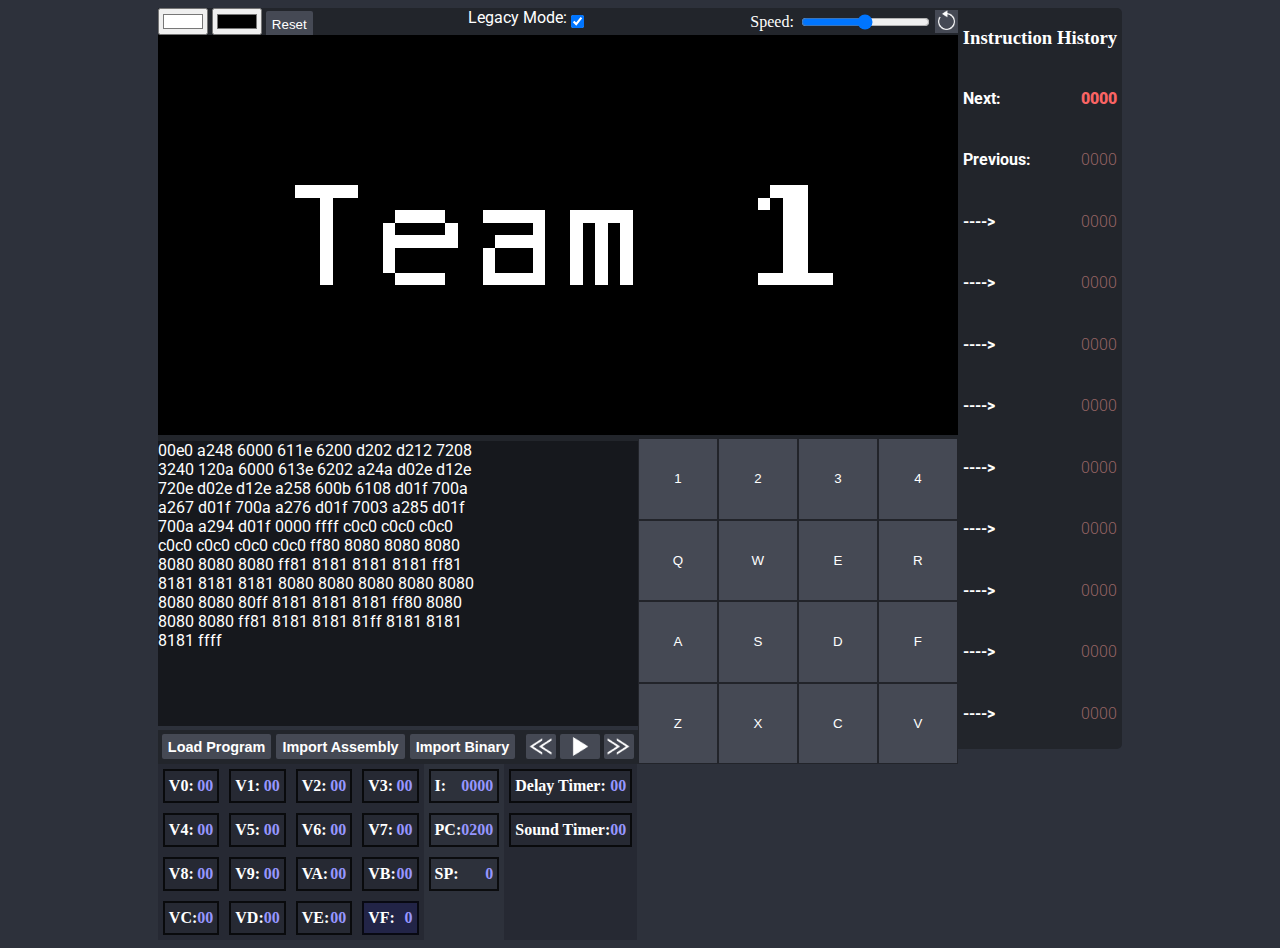
<file: index.html>
<!doctype html>
<html lang="en">
<head>
  <meta charset="utf-8">
  <title>CHIP-8 Emulator</title>
  <link href="https://fonts.googleapis.com/css?family=Roboto" rel="stylesheet">
  <script src="Compiler/chip8Compiler.js"></script>
  <script src="js/parser.js"></script>
  <script src="js/Images.js"></script>
  <script src="js/visualizer.js"></script>
  <script src="js/emulator.js"></script>
  <script src="js/tests.js"></script>
  <script src="js/main.js"></script>

  <link rel="stylesheet" href="style.css">
</head>
<body>
  <div id="wrapper">
  <div id="wrapperLeft">
    <!-- <h1>CHIP-8 EMULATOR</h1> -->
    <div id="topMenu">
      <div id="colourMenu">
        <input type="color" value="#ffffff" id="primaryColour">
        <input type="color" value="#000000" id="secondaryColour">
        <button id="resetColours">Reset</button>
      </div>

      <div id="legacyModeWrapper">
        <p>Legacy Mode:</p>
         <input type="checkbox" id="legacyCheck" checked>
      </div>

      <div id="speedMenu">
        <p>Speed:</p>
        <input id="speedSlider" type="range" min="0.1" max="1.9" value="1" step="0.01">
        <button title="Reset Speed" id="resetSpeed"></button>
      </div>
    </div>
    <div id="screen">
      <div id="pixels">

      </div>
    </div>
    <div id="inputBox">
      <div id="controlsBox">
        <div id="codeBox">
          <textarea rows="15" cols="50" placeholder="CHIP-8 Code Box" id="code" spellcheck="false">
00e0 a248 6000 611e 6200 d202 d212 7208
3240 120a 6000 613e 6202 a24a d02e d12e
720e d02e d12e a258 600b 6108 d01f 700a
a267 d01f 700a a276 d01f 7003 a285 d01f
700a a294 d01f 0000 ffff c0c0 c0c0 c0c0
c0c0 c0c0 c0c0 c0c0 ff80 8080 8080 8080
8080 8080 8080 ff81 8181 8181 8181 ff81
8181 8181 8181 8080 8080 8080 8080 8080
8080 8080 80ff 8181 8181 8181 ff80 8080
8080 8080 ff81 8181 8181 81ff 8181 8181
8181 ffff
          </textarea>
          <div id="bottomMenu">
            <div id="bottomMenuLeft">
              <button id="loadBtn">Load Program</button>
              <select id="programSelect" title="Select Program">
                <option>Game 1</option>
                <option>Game 2</option>
              </select>
              <div>
                <input type="file" id="assemblyFileInput" hidden="hidden"/>
                <button id="loadAssemblyFileBtn">Import Assembly</button>
              </div>
              <div>
                <input type="file" id="fileInput" hidden="hidden"/>
                <button id="loadFileBtn">Import Binary</button>
              </div>
            </div>
            <div id="lineSteps">
              <button title="Step Back" id="stepBackBtn"></button>
              <button title="Play" id="playPauseBtn"></button>
              <button title="Step Forward" id="stepForwardBtn"></button>
            </div>
          </div>
        </div>
        <div id="keyboardInputs">
          <div class="kbInputRow">
            <button class="kbInput">1</button>
            <button class="kbInput">2</button>
            <button class="kbInput">3</button>
            <button class="kbInput">4</button>
          </div>
          <div class="kbInputRow">
            <button class="kbInput">Q</button>
            <button class="kbInput">W</button>
            <button class="kbInput">E</button>
            <button class="kbInput">R</button>
          </div>
          <div class="kbInputRow">
            <button class="kbInput">A</button>
            <button class="kbInput">S</button>
            <button class="kbInput">D</button>
            <button class="kbInput">F</button>
          </div>
          <div class="kbInputRow">
            <button class="kbInput">Z</button>
            <button class="kbInput">X</button>
            <button class="kbInput">C</button>
            <button class="kbInput">V</button>
          </div>
        </div>
      </div>
      <div id="registers">
        <div id="registersV">
          <div class="registerValContainer">
            <p>V0:</p>
            <p class="regVal">00</p>
          </div>

          <div class="registerValContainer">
            <p>V1:</p>
            <p class="regVal">00</p>
          </div>

          <div class="registerValContainer">
            <p>V2:</p>
            <p class="regVal">00</p>
          </div>

          <div class="registerValContainer">
            <p>V3:</p>
            <p class="regVal">00</p>
          </div>

          <div class="registerValContainer">
            <p>V4:</p>
            <p class="regVal">00</p>
          </div>

          <div class="registerValContainer">
            <p>V5:</p>
            <p class="regVal">00</p>
          </div>

          <div class="registerValContainer">
            <p>V6:</p>
            <p class="regVal">00</p>
          </div>

          <div class="registerValContainer">
            <p>V7:</p>
            <p class="regVal">00</p>
          </div>

          <div class="registerValContainer">
            <p>V8:</p>
            <p class="regVal">00</p>
          </div>

          <div class="registerValContainer">
            <p>V9:</p>
            <p class="regVal">00</p>
          </div>

          <div class="registerValContainer">
            <p>VA:</p>
            <p class="regVal">00</p>
          </div>

          <div class="registerValContainer">
            <p>VB:</p>
            <p class="regVal">00</p>
          </div>

          <div class="registerValContainer">
            <p>VC:</p>
            <p class="regVal">00</p>
          </div>

          <div class="registerValContainer">
            <p>VD:</p>
            <p class="regVal">00</p>
          </div>

          <div class="registerValContainer">
            <p>VE:</p>
            <p class="regVal">00</p>
          </div>

          <div class="registerValContainer" style="background-color: rgba(0,0,255,0.1);">
            <p>VF:</p>
            <p class="regVal">00</p>
          </div>

        </div>

        <div id="regCol2">
          <div id="registerI">
            <div class="registerValContainer">
              <p>I:</p>
              <p class="regVal">0000</p>
            </div>
          </div>

          <div id="programCounter">
            <div class="registerValContainer">
              <p>PC:</p>
              <p class="regVal">0200</p>
            </div>
          </div>

          <div id="stackPointer">
            <div class="registerValContainer">
              <p>SP:</p>
              <p class="regVal">00</p>
            </div>
          </div>

          <div id="VF">
            <div class="registerValContainer" style="opacity: 0;">
              <p>VF:</p>
              <p class="regVal">0</p>
            </div>
          </div>

        </div>
        <div id="delayCol">
          <div id="registerDelay">
            <div class="registerValContainer">
              <p>Delay Timer:</p>
              <p class="regVal">00</p>
            </div>
          </div>
          <div id="registerSoundTimer">
            <div class="registerValContainer">
              <p>Sound Timer:</p>
              <p class="regVal">00</p>
            </div>
          </div>
        </div>



      </div>
    </div>
  </div>

  <div id="historyCol">
    <div id="history">
      <h3>Instruction History</h3>

      <div class="historyInsWrapper" id="nextInsWrapper">
        <h4 class="historyInsLabel">Next:</h4>
        <h4 id="nextIntruction">0000</h4>
      </div>

      <div class="historyInsWrapper">
        <h4 class="historyInsLabel">Previous:</h4>
        <h4 class="historyIns">0000</h4>
      </div>

      <div class="historyInsWrapper">
        <h4 class="historyInsLabel">----></h4>
        <h4 class="historyIns">0000</h4>
      </div>

      <div class="historyInsWrapper">
        <h4 class="historyInsLabel">----></h4>
        <h4 class="historyIns">0000</h4>
      </div>

      <div class="historyInsWrapper">
        <h4 class="historyInsLabel">----></h4>
        <h4 class="historyIns">0000</h4>
      </div>

      <div class="historyInsWrapper">
        <h4 class="historyInsLabel">----></h4>
        <h4 class="historyIns">0000</h4>
      </div>

      <div class="historyInsWrapper">
        <h4 class="historyInsLabel">----></h4>
        <h4 class="historyIns">0000</h4>
      </div>

      <div class="historyInsWrapper">
        <h4 class="historyInsLabel">----></h4>
        <h4 class="historyIns">0000</h4>
      </div>

      <div class="historyInsWrapper">
        <h4 class="historyInsLabel">----></h4>
        <h4 class="historyIns">0000</h4>
      </div>

      <div class="historyInsWrapper">
        <h4 class="historyInsLabel">----></h4>
        <h4 class="historyIns">0000</h4>
      </div>

      <div class="historyInsWrapper">
        <h4 class="historyInsLabel">----></h4>
        <h4 class="historyIns">0000</h4>
      </div>


    </div>
  </div>

  </div>
</body>
</html>
</file>
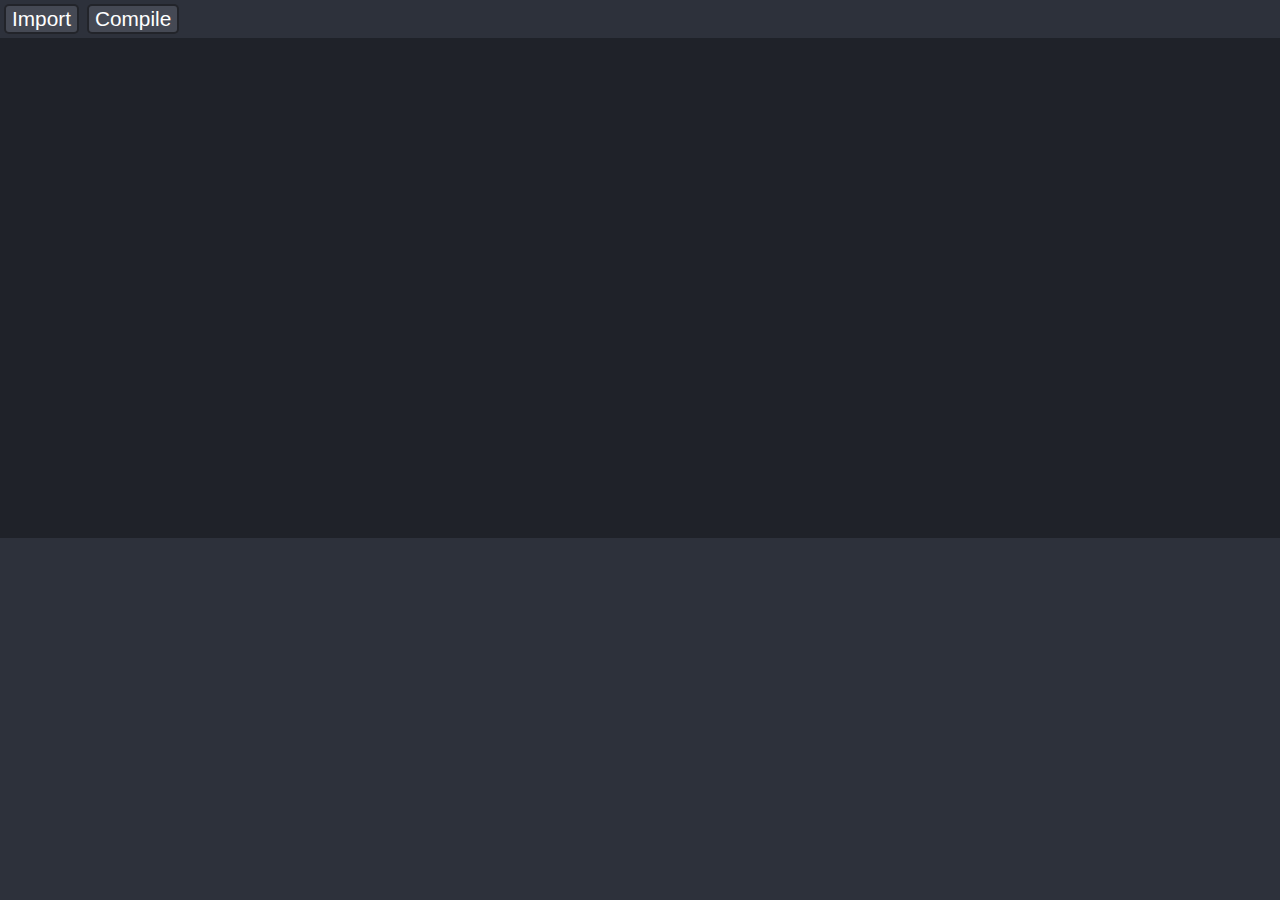
<file: Compiler/index.html>
<!doctype html>
<html lang="en">
<head>
  <meta charset="utf-8">
  <title>ChipScript Compiler</title>
  <link href="https://fonts.googleapis.com/css?family=Roboto" rel="stylesheet">
  <script src="chip8Compiler.js"></script>
  <script src="main.js"></script>
  <link rel="stylesheet" href="style.css">
</head>
<body>
  <div id="wrapper">
    <div id="menuBar">
      <button id="importBtn">Import</button>
      <input type="file" id="fileInput" hidden="hidden">
      <button id="compileBtn">Compile</button>
    </div>
    <div id="textBoxContainer">
      <textarea id="outputBox"></textarea>
    </div>
  </div>
</body>
</html>
</file>
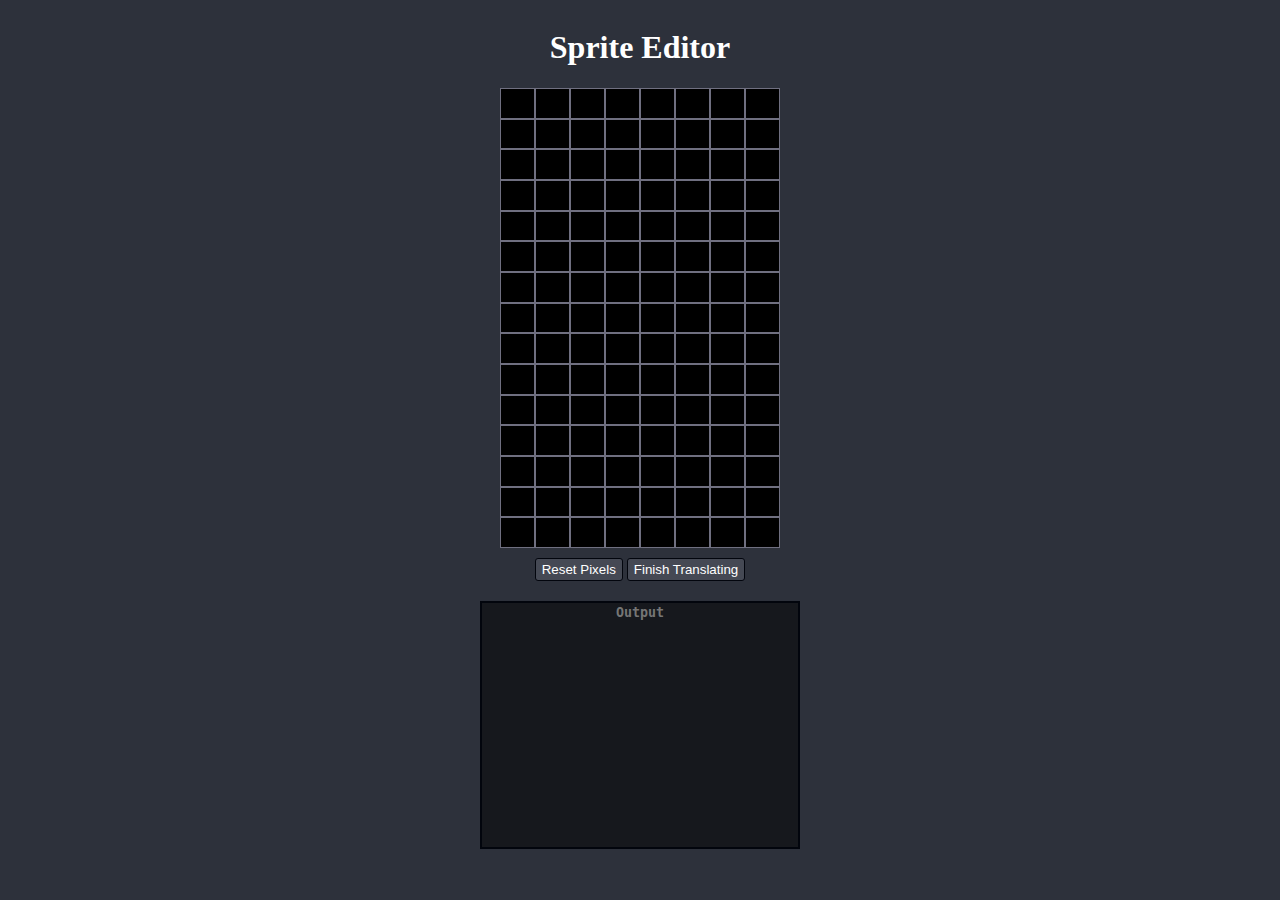
<file: Tool/tool.html>
<!doctype html>
<html lang="en">
<head>
  <meta charset="utf-8">
  <title>TOOL FOR CHIP-8 EMULATOR</title>
  <script src="tool.js"></script>

  <link rel="stylesheet" href="toolStyles.css">
</head>
<body>

    <h1>Sprite Editor</h1>


      <div id="pixels">
        <div class= "pixelRow">
          <div class= "pixel" style= "background-color: black" onclick="invertColor(this)"></div>
          <div class= "pixel" style= "background-color: black" onclick="invertColor(this)"></div>
          <div class= "pixel" style= "background-color: black" onclick="invertColor(this)"></div>
          <div class= "pixel" style= "background-color: black" onclick="invertColor(this)"></div>
          <div class= "pixel" style= "background-color: black" onclick="invertColor(this)"></div>
          <div class= "pixel" style= "background-color: black" onclick="invertColor(this)"></div>
          <div class= "pixel" style= "background-color: black" onclick="invertColor(this)"></div>
          <div class= "pixel" style= "background-color: black" onclick="invertColor(this)"></div>
        </div>
        <div class= "pixelRow">
          <div class= "pixel" style= "background-color: black" onclick="invertColor(this)"></div>
          <div class= "pixel" style= "background-color: black" onclick="invertColor(this)"></div>
          <div class= "pixel" style= "background-color: black" onclick="invertColor(this)"></div>
          <div class= "pixel" style= "background-color: black" onclick="invertColor(this)"></div>
          <div class= "pixel" style= "background-color: black" onclick="invertColor(this)"></div>
          <div class= "pixel" style= "background-color: black" onclick="invertColor(this)"></div>
          <div class= "pixel" style= "background-color: black" onclick="invertColor(this)"></div>
          <div class= "pixel" style= "background-color: black" onclick="invertColor(this)"></div>

        </div>
        <div class= "pixelRow">
          <div class= "pixel" style= "background-color: black" onclick="invertColor(this)"></div>
          <div class= "pixel" style= "background-color: black" onclick="invertColor(this)"></div>
          <div class= "pixel" style= "background-color: black" onclick="invertColor(this)"></div>
          <div class= "pixel" style= "background-color: black" onclick="invertColor(this)"></div>
          <div class= "pixel" style= "background-color: black" onclick="invertColor(this)"></div>
          <div class= "pixel" style= "background-color: black" onclick="invertColor(this)"></div>
          <div class= "pixel" style= "background-color: black" onclick="invertColor(this)"></div>
          <div class= "pixel" style= "background-color: black" onclick="invertColor(this)"></div>

        </div>
        <div class= "pixelRow">
          <div class= "pixel" style= "background-color: black" onclick="invertColor(this)"></div>
          <div class= "pixel" style= "background-color: black" onclick="invertColor(this)"></div>
          <div class= "pixel" style= "background-color: black" onclick="invertColor(this)"></div>
          <div class= "pixel" style= "background-color: black" onclick="invertColor(this)"></div>
          <div class= "pixel" style= "background-color: black" onclick="invertColor(this)"></div>
          <div class= "pixel" style= "background-color: black" onclick="invertColor(this)"></div>
          <div class= "pixel" style= "background-color: black" onclick="invertColor(this)"></div>
          <div class= "pixel" style= "background-color: black" onclick="invertColor(this)"></div>

        </div>
        <div class= "pixelRow">
          <div class= "pixel" style= "background-color: black" onclick="invertColor(this)"></div>
          <div class= "pixel" style= "background-color: black" onclick="invertColor(this)"></div>
          <div class= "pixel" style= "background-color: black" onclick="invertColor(this)"></div>
          <div class= "pixel" style= "background-color: black" onclick="invertColor(this)"></div>
          <div class= "pixel" style= "background-color: black" onclick="invertColor(this)"></div>
          <div class= "pixel" style= "background-color: black" onclick="invertColor(this)"></div>
          <div class= "pixel" style= "background-color: black" onclick="invertColor(this)"></div>
          <div class= "pixel" style= "background-color: black" onclick="invertColor(this)"></div>

        </div>
        <div class= "pixelRow">
          <div class= "pixel" style= "background-color: black" onclick="invertColor(this)"></div>
          <div class= "pixel" style= "background-color: black" onclick="invertColor(this)"></div>
          <div class= "pixel" style= "background-color: black" onclick="invertColor(this)"></div>
          <div class= "pixel" style= "background-color: black" onclick="invertColor(this)"></div>
          <div class= "pixel" style= "background-color: black" onclick="invertColor(this)"></div>
          <div class= "pixel" style= "background-color: black" onclick="invertColor(this)"></div>
          <div class= "pixel" style= "background-color: black" onclick="invertColor(this)"></div>
          <div class= "pixel" style= "background-color: black" onclick="invertColor(this)"></div>

        </div>
        <div class= "pixelRow">
          <div class= "pixel" style= "background-color: black" onclick="invertColor(this)"></div>
          <div class= "pixel" style= "background-color: black" onclick="invertColor(this)"></div>
          <div class= "pixel" style= "background-color: black" onclick="invertColor(this)"></div>
          <div class= "pixel" style= "background-color: black" onclick="invertColor(this)"></div>
          <div class= "pixel" style= "background-color: black" onclick="invertColor(this)"></div>
          <div class= "pixel" style= "background-color: black" onclick="invertColor(this)"></div>
          <div class= "pixel" style= "background-color: black" onclick="invertColor(this)"></div>
          <div class= "pixel" style= "background-color: black" onclick="invertColor(this)"></div>

        </div>
        <div class= "pixelRow">
          <div class= "pixel" style= "background-color: black" onclick="invertColor(this)"></div>
          <div class= "pixel" style= "background-color: black" onclick="invertColor(this)"></div>
          <div class= "pixel" style= "background-color: black" onclick="invertColor(this)"></div>
          <div class= "pixel" style= "background-color: black" onclick="invertColor(this)"></div>
          <div class= "pixel" style= "background-color: black" onclick="invertColor(this)"></div>
          <div class= "pixel" style= "background-color: black" onclick="invertColor(this)"></div>
          <div class= "pixel" style= "background-color: black" onclick="invertColor(this)"></div>
          <div class= "pixel" style= "background-color: black" onclick="invertColor(this)"></div>

        </div>
        <div class= "pixelRow">
          <div class= "pixel" style= "background-color: black" onclick="invertColor(this)"></div>
          <div class= "pixel" style= "background-color: black" onclick="invertColor(this)"></div>
          <div class= "pixel" style= "background-color: black" onclick="invertColor(this)"></div>
          <div class= "pixel" style= "background-color: black" onclick="invertColor(this)"></div>
          <div class= "pixel" style= "background-color: black" onclick="invertColor(this)"></div>
          <div class= "pixel" style= "background-color: black" onclick="invertColor(this)"></div>
          <div class= "pixel" style= "background-color: black" onclick="invertColor(this)"></div>
          <div class= "pixel" style= "background-color: black" onclick="invertColor(this)"></div>

        </div>
        <div class= "pixelRow">
          <div class= "pixel" style= "background-color: black" onclick="invertColor(this)"></div>
          <div class= "pixel" style= "background-color: black" onclick="invertColor(this)"></div>
          <div class= "pixel" style= "background-color: black" onclick="invertColor(this)"></div>
          <div class= "pixel" style= "background-color: black" onclick="invertColor(this)"></div>
          <div class= "pixel" style= "background-color: black" onclick="invertColor(this)"></div>
          <div class= "pixel" style= "background-color: black" onclick="invertColor(this)"></div>
          <div class= "pixel" style= "background-color: black" onclick="invertColor(this)"></div>
          <div class= "pixel" style= "background-color: black" onclick="invertColor(this)"></div>

        </div>
        <div class= "pixelRow">
          <div class= "pixel" style= "background-color: black" onclick="invertColor(this)"></div>
          <div class= "pixel" style= "background-color: black" onclick="invertColor(this)"></div>
          <div class= "pixel" style= "background-color: black" onclick="invertColor(this)"></div>
          <div class= "pixel" style= "background-color: black" onclick="invertColor(this)"></div>
          <div class= "pixel" style= "background-color: black" onclick="invertColor(this)"></div>
          <div class= "pixel" style= "background-color: black" onclick="invertColor(this)"></div>
          <div class= "pixel" style= "background-color: black" onclick="invertColor(this)"></div>
          <div class= "pixel" style= "background-color: black" onclick="invertColor(this)"></div>

        </div>
        <div class= "pixelRow">
          <div class= "pixel" style= "background-color: black" onclick="invertColor(this)"></div>
          <div class= "pixel" style= "background-color: black" onclick="invertColor(this)"></div>
          <div class= "pixel" style= "background-color: black" onclick="invertColor(this)"></div>
          <div class= "pixel" style= "background-color: black" onclick="invertColor(this)"></div>
          <div class= "pixel" style= "background-color: black" onclick="invertColor(this)"></div>
          <div class= "pixel" style= "background-color: black" onclick="invertColor(this)"></div>
          <div class= "pixel" style= "background-color: black" onclick="invertColor(this)"></div>
          <div class= "pixel" style= "background-color: black" onclick="invertColor(this)"></div>

        </div>
        <div class= "pixelRow">
          <div class= "pixel" style= "background-color: black" onclick="invertColor(this)"></div>
          <div class= "pixel" style= "background-color: black" onclick="invertColor(this)"></div>
          <div class= "pixel" style= "background-color: black" onclick="invertColor(this)"></div>
          <div class= "pixel" style= "background-color: black" onclick="invertColor(this)"></div>
          <div class= "pixel" style= "background-color: black" onclick="invertColor(this)"></div>
          <div class= "pixel" style= "background-color: black" onclick="invertColor(this)"></div>
          <div class= "pixel" style= "background-color: black" onclick="invertColor(this)"></div>
          <div class= "pixel" style= "background-color: black" onclick="invertColor(this)"></div>

        </div>
        <div class= "pixelRow">
          <div class= "pixel" style= "background-color: black" onclick="invertColor(this)"></div>
          <div class= "pixel" style= "background-color: black" onclick="invertColor(this)"></div>
          <div class= "pixel" style= "background-color: black" onclick="invertColor(this)"></div>
          <div class= "pixel" style= "background-color: black" onclick="invertColor(this)"></div>
          <div class= "pixel" style= "background-color: black" onclick="invertColor(this)"></div>
          <div class= "pixel" style= "background-color: black" onclick="invertColor(this)"></div>
          <div class= "pixel" style= "background-color: black" onclick="invertColor(this)"></div>
          <div class= "pixel" style= "background-color: black" onclick="invertColor(this)"></div>

        </div>
        <div class= "pixelRow">
          <div class= "pixel" style= "background-color: black" onclick="invertColor(this)"></div>
          <div class= "pixel" style= "background-color: black" onclick="invertColor(this)"></div>
          <div class= "pixel" style= "background-color: black" onclick="invertColor(this)"></div>
          <div class= "pixel" style= "background-color: black" onclick="invertColor(this)"></div>
          <div class= "pixel" style= "background-color: black" onclick="invertColor(this)"></div>
          <div class= "pixel" style= "background-color: black" onclick="invertColor(this)"></div>
          <div class= "pixel" style= "background-color: black" onclick="invertColor(this)"></div>
          <div class= "pixel" style= "background-color: black" onclick="invertColor(this)"></div>

        </div>
      </div>
    <div id="buttons">
      <button type="button" onclick="resetPixels()" >Reset Pixels</button>
      <button type="button" onclick="translateSprite()" >Finish Translating</button>
    </div>
    <div id= "output">

      <textarea id= "outputBox" placeholder="Output" rows="16" ></textarea>
    </div>

    </div>
<script src="toolTest.js"></script>
</body>
</html>
</file>
<file: style.css>
*{
  box-sizing: border-box;
}
#pixels {
  height: 400px;
  width: 800px;
  display: flex;
  flex-direction: column;
}
.pixel {
  background-color: rgb(0,0,0);
  flex-grow: 1;
  margin: 0;
  padding: 0;
}
.pixelRow {
  display: flex;
  flex-direction: row;
  flex-grow: 1;
}
#wrapperLeft{
  display: flex;
  flex-direction: column;
  align-items: center;
}
#wrapper{
  display: flex;
  flex-direction: row;
}

#topMenu {
  display: flex;
  flex-direction: row;
  justify-content: space-between;
  width: 100%;
  background-color: #22252B;
}
#resetColours{
  margin: 0;
  height: 100%;
  border-radius: 2px;
}
#speedMenu{
  display: flex;
  flex-direction: row;
  align-items: center;
}
#speedMenu *{
  color: white;
}
#speedMenu input, #speedMenu p{
  padding: 0;
  margin: 0;
  margin-left: 7px;
}
#resetSpeed{
  background-image: url(Images/resetBtn.png);
  background-size: contain;
  background-repeat: no-repeat;
  background-position: center;
  width: 23px;
  height: 23px;
  margin-left: 5px;
}
body{
  display: flex;
  flex-direction: row;
  justify-content: center;
  align-items: center;
  min-height: calc(100vh - 25px);
  background-color: #2D313B;
}
h1{
    font-family: 'Roboto', sans-serif;
    font-size: 2.5em;
    color: white;
}
button{
  background-color: #454954;
  color: white;
  border: 0;
}
button:hover{
  cursor: pointer;
  background-color: #535c65;
}
#topMenu input:hover{
  cursor: pointer;
}
textarea {
  width: 100%;
  border: 0;
  border-top: 3px solid #22252B;
  padding: 0;
  margin: 0;
  box-sizing: border-box;
  background-color: rgba(0,0,0,0.5);
  font-size: 1em;
  color: white;
  font-family: 'Roboto', sans-serif;
  resize: none;
}
#inputBox{
  width: 100%;
  padding: 0;
  margin: 0;
  border: 0;
}
#bottomMenu {
  display: flex;
  flex-direction: row;
  justify-content: space-between;
  background-color: #22252B;
  padding: 4px;
}
#bottomMenu button, #bottomMenu select{
  border-radius: 2px;
  font-size: 0.9em;
  padding: 3px 6px 3px 6px;
  font-weight: 700;
}
#bottomMenuLeft{
  display: flex;
  flex-direction: row;
}
#bottomMenuLeft > *{
  margin-right: 5px;
}
#programSelect{
  display: none;
  background-color: #454954;
  border: 0;
  color: white;
}
#programSelect:hover {
  cursor: pointer;
  background-color: #535c65;
}

#keyboardInputs {
  display: flex;
  flex-direction: column;
  flex-grow: 1;
}
.kbInputRow{
  flex-grow: 1;
  display: flex;
  flex-direction: row;
}
.kbInput{
  flex-grow: 1;
  border: 1px solid rgba(0,0,0,0.5);
  margin: 0;
  padding: 0;
  width: 25%;
}
#controlsBox{
  display: flex;
  flex-direction: row;
  border-top: 3px solid #22252B;
}
#codeBox{
  width: 60%;
}
#playPauseBtn{
  background-image: url("Images/playBtn.png");
  background-size: contain;
  background-repeat: no-repeat;
  background-position: center;
  width: 40px;
}
#stepForwardBtn{
  background-image: url("Images/forwardBtn.png");
  background-size: contain;
  background-repeat: no-repeat;
  background-position: center;
  width: 30px;
}
#stepBackBtn{
  background-image: url("Images/backBtn.png");
  background-size: contain;
  background-repeat: no-repeat;
  background-position: center;
  width: 30px;
}
#bottomMenu button{
  height: 25px;
}
#registers{
  width: 800px;
  display: flex;
  flex-direction: row;
}
#registers p{
  color: white;
  padding: 0;
  margin: 0;
  font-weight: bold;
}
.registerValContainer{
  display: flex;
  flex-direction: row;
  justify-content: space-between;
  border: 2px solid rgba(0,0,0,0.75);
  margin: 5px;
  padding: 6px 4px;
}
#registersV{
  display: grid;
  grid-template-columns: 1fr 1fr 1fr 1fr;
  background-color: #262933;
}
#registers .regVal{
  color: rgb(150,150,255);
}
#regCol2, #delayCol{
  display: grid;
  grid-template-columns: 1fr;
  grid-template-rows: 1fr 1fr 1fr 1fr;
}

#delayCol {
    background-color: #262933;
}
#history {
  margin: 5px;
}
#history > p{
  margin-left: 5px;
}
#history h3{
  color: white;
}
#historyCol{
  height: 100%;
  background-color: #22252B;
  border-radius: 0 5px 5px 0;
}
body #nextIntruction {
  color: rgb(250,100,100);
  font-weight: 900;
  font-family: 'Roboto', sans-serif;
}
body .historyIns{
  color: rgb(150,100,100);
  font-weight: 300;
  font-family: 'Roboto', sans-serif;
}
.historyInsWrapper{
  display: flex;
  flex-direction: row;
  justify-content: space-between;
}
 .historyInsLabel{
   color: white;
   font-family: 'Roboto', sans-serif;
 }

 #legacyModeWrapper p{
   margin: 0;
   padding: 0;
   color: white;
   font-family: 'Roboto', sans-serif;
 }
 #legacyModeWrapper{
   display: flex;
   flex-direction: row;
 }
</file>
<file: Compiler/style.css>
* {
  box-sizing: border-box;
}
body {
  width: 100%;
  height: 100vh;
  margin: 0;
  padding: 0;
  overflow-y: hidden;
}

textarea {
  width: 100%;
  height: 500px;
  resize: none;
  background-color: rgba(0,0,0,0.3);
  border: none;
  color: white;
}
#textBoxContainer {
  flex-grow: 1;
}
#wrapper{
  display: flex;
  flex-direction: column;
  width: 100%;
  height: 100%;
  background-color: #2D313B;
}
#menuBar{
  display: flex;
  flex-direction: row;
}
button {
  background-color: #454954;
  color: white;
  border: 0;
  font-size: 1.3em;
  border-radius: 5px;
  border: 2px solid rgba(0,0,0,0.5);
  cursor: pointer;
  margin: 4px;
}
</file>
<file: Tool/toolStyles.css>
* {
  box-sizing: border-box;
}

#pixels {
  height: 460px;
  width: 280px;
  display: flex;
  flex-direction: column;
  margin: 0 auto;
}
.pixel {

  flex-grow: 1;
  margin: 0;
  padding: 0;
  border: solid #6F6F80 1px;
}
.pixelRow {
  display: flex;
  flex-direction: row;
  flex-grow: 1;
}
.document{
  align-items: center;
}
h1{
  text-align: center;
  color: white;
}
#outputBox{
  background-color: rgba(0,0,0,0.5);
  border: solid #02050D 2px;
  margin: 20px;
  width: 400px;
  color: white;
  resize: none;
  font-weight: bold;
  text-align: center;
  width: 320px;
}
body{
  background-color: #2D313B;
  display: flex;
  flex-direction: column;
  align-items: center;
}
#buttons{
  margin-top: 10px;
}
button{
  background-color: #454954;
  color: white;
  border: 0;
  padding: 3px;
  border-radius: 3px;
  padding-left: 6px;
  padding-right: 6px;
  border: solid #02050D 1px;
}
button:hover{
  cursor: pointer;
  background-color: #535c65;
}
</file>
